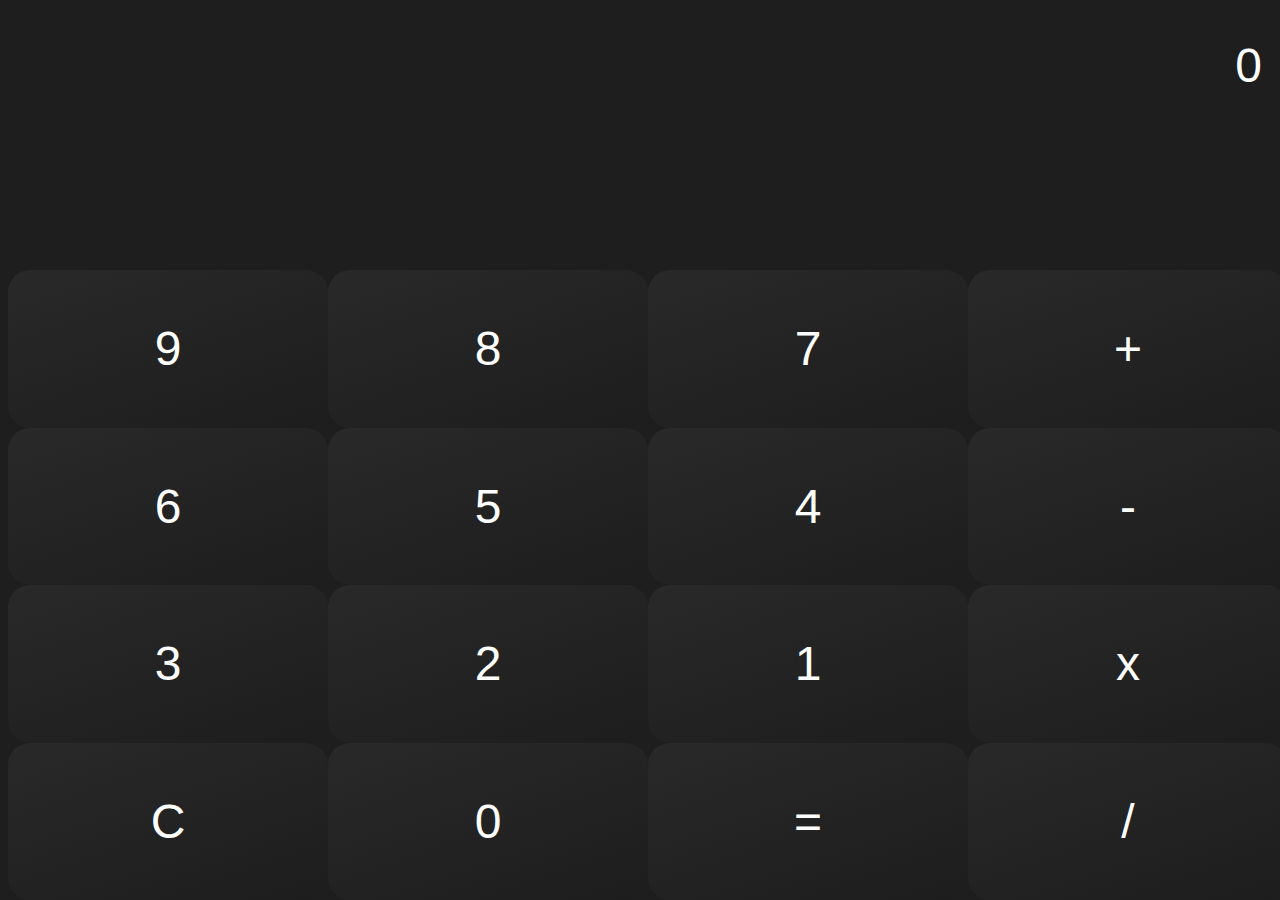
<file: index.html>
<!doctype html>
<html lang="en">
  <head>
    <meta charset="UTF-8" />
    <link rel="icon" type="image/svg+xml" href="./vite.svg" />
    <meta name="viewport" content="width=device-width, initial-scale=1.0" />
    <title>Vite + React</title>
    <script type="module" crossorigin src="./assets/index-Ypv6gHJO.js"></script>
    <link rel="stylesheet" crossorigin href="./assets/index-CDourgDD.css">
  </head>
  <body bgcolor="#1e1e1e">
    <div id="root"></div>
  </body>
</html>
</file>
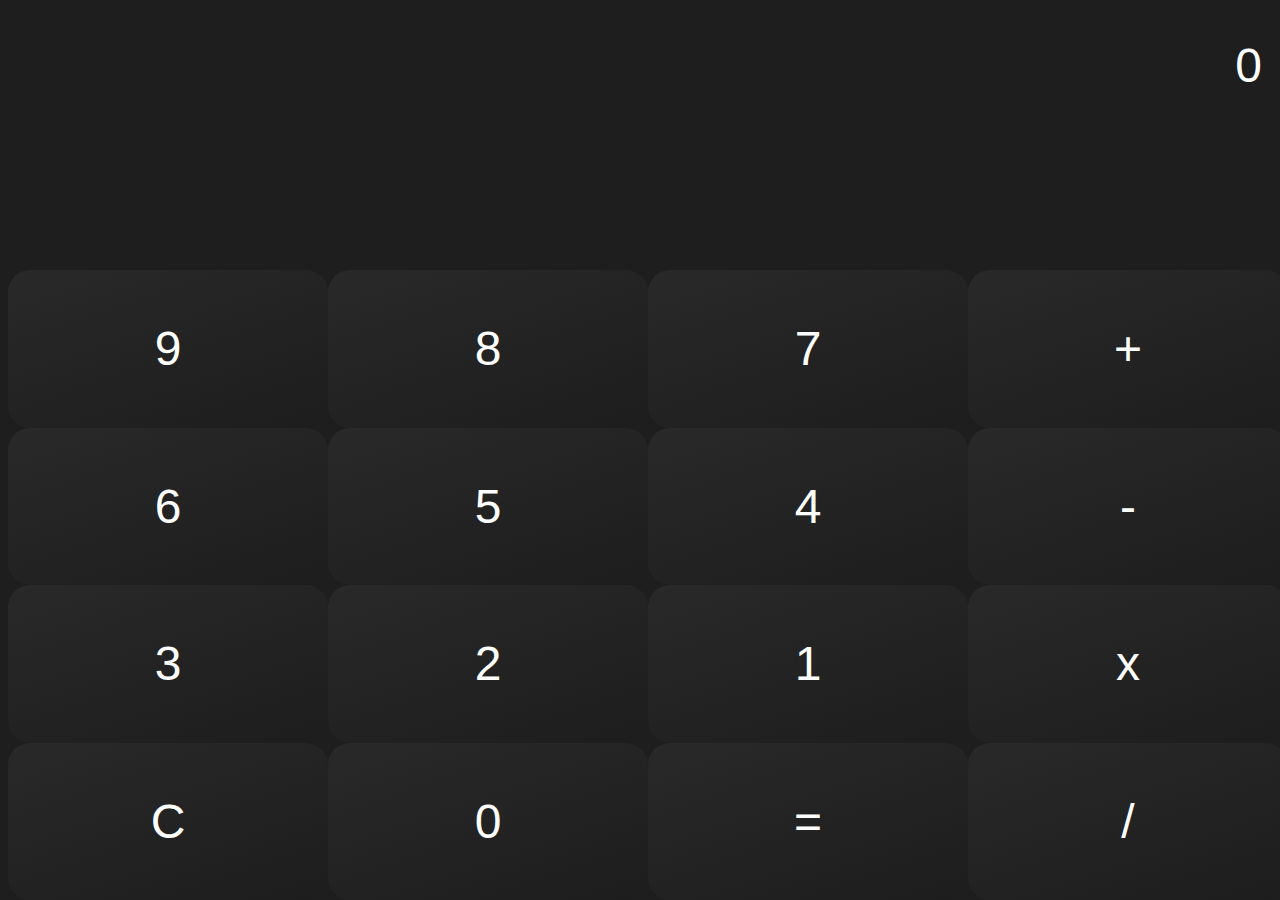
<file: assets/index.html>
<!doctype html>
<html lang="en">
  <head>
    <meta charset="UTF-8" />
    <link rel="icon" type="image/svg+xml" href="../vite.svg" />
    <meta name="viewport" content="width=device-width, initial-scale=1.0" />
    <title>calculator</title>
    <script type="module" crossorigin src="index-Ypv6gHJO.js"></script>
    <link rel="stylesheet" crossorigin href="index-CDourgDD.css">
  </head>
  <body bgcolor="#1e1e1e">
    <div id="root"></div>
  </body>
</html>
</file>
<file: assets/index-CDourgDD.css>
.btnu{padding:26px;font-size:xxx-large;border-radius:22px;transition:background-image 1s;background-image:linear-gradient(161deg,#292929,#1d1d1d);color:#fff;border:none}.btnu:hover{background-image:linear-gradient(0deg,#292929,#1d1d1d)}.answer{font-size:xxx-large;color:#fff;font-family:sans-serif;float:right}.popalertribbon{padding:10px;border-radius:10px;text-align:center;width:100%;margin:0 0%;position:absolute;z-index:30;translate:0px -40px;transition:translate .6s;animation:popdown 2s ease-in}@keyframes popdown{0%{translate:0px -40px}10%{translate:0px 80px}90%{translate:0px 80px}to{translate:0px -40px}}.popitem{color:#fff;font-family:sans-serif;background-color:#464f57;padding:10px 20px;border-radius:10px}
</file>
